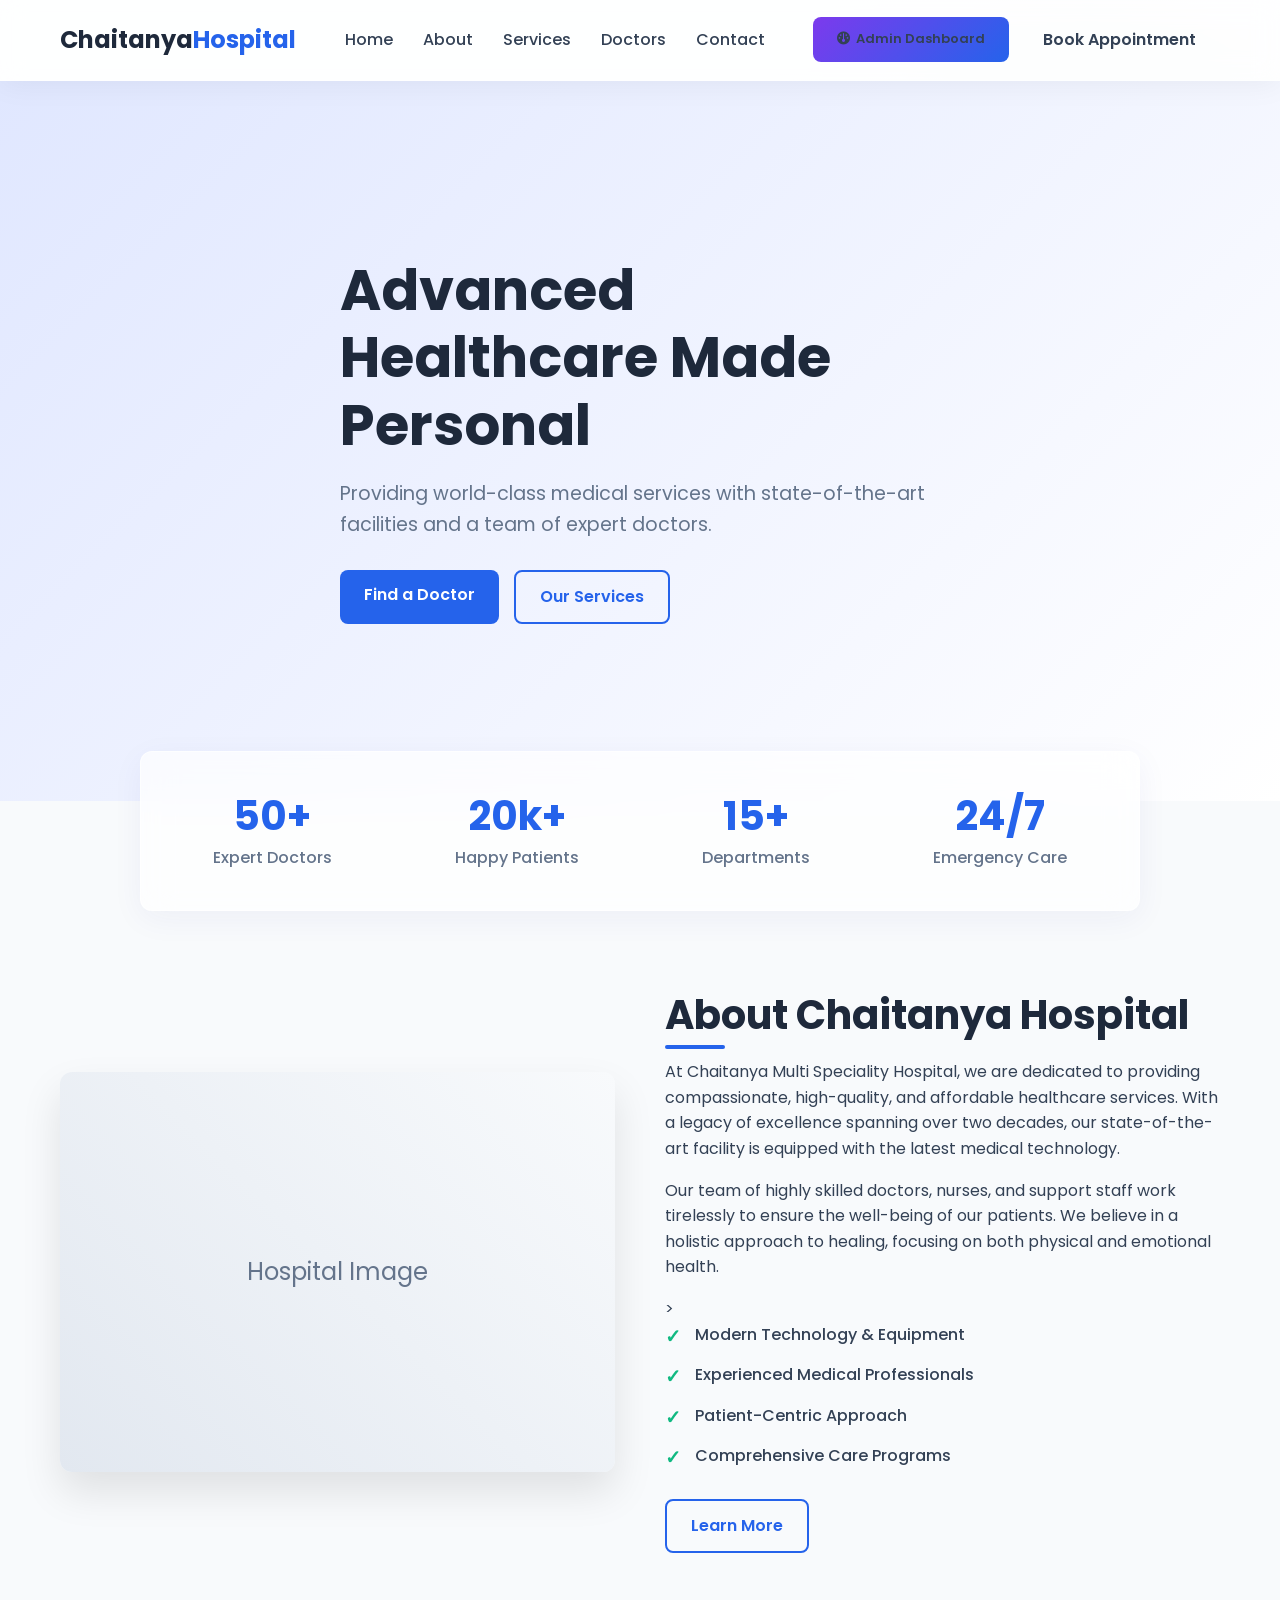
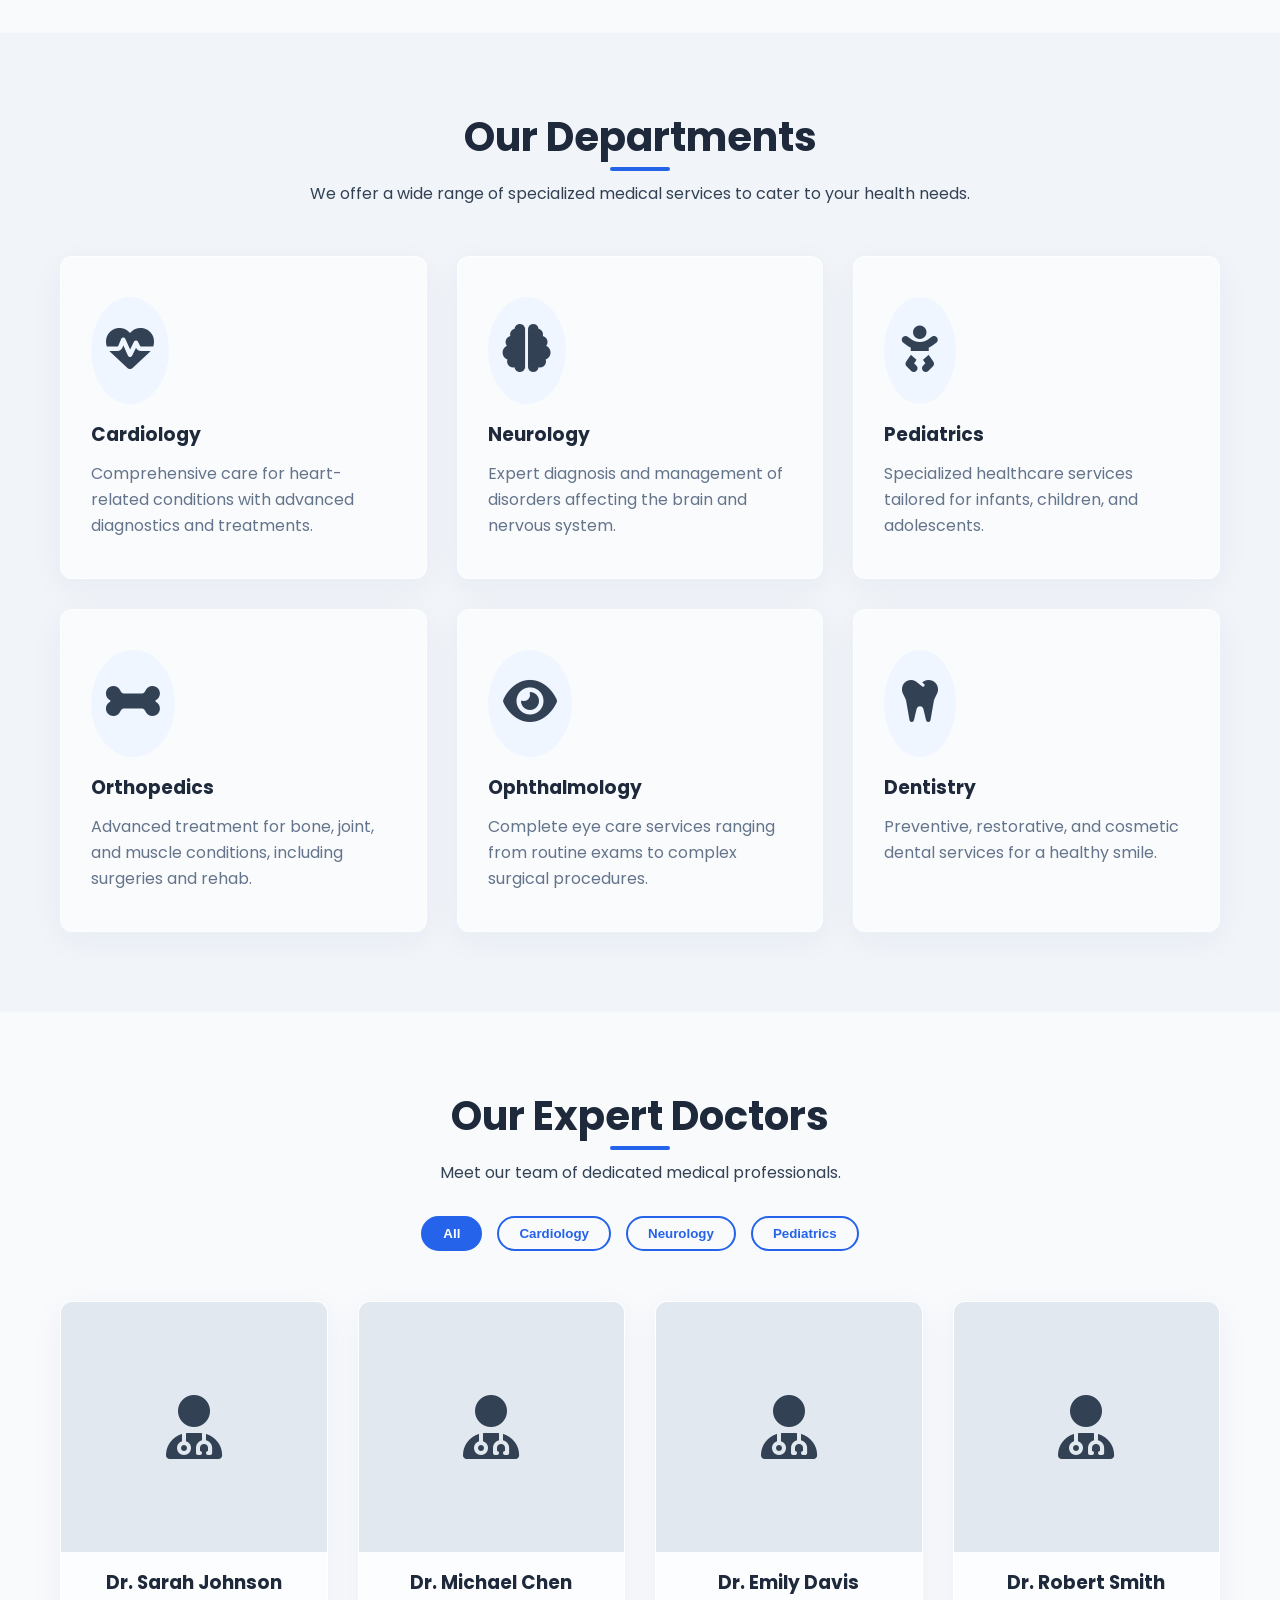
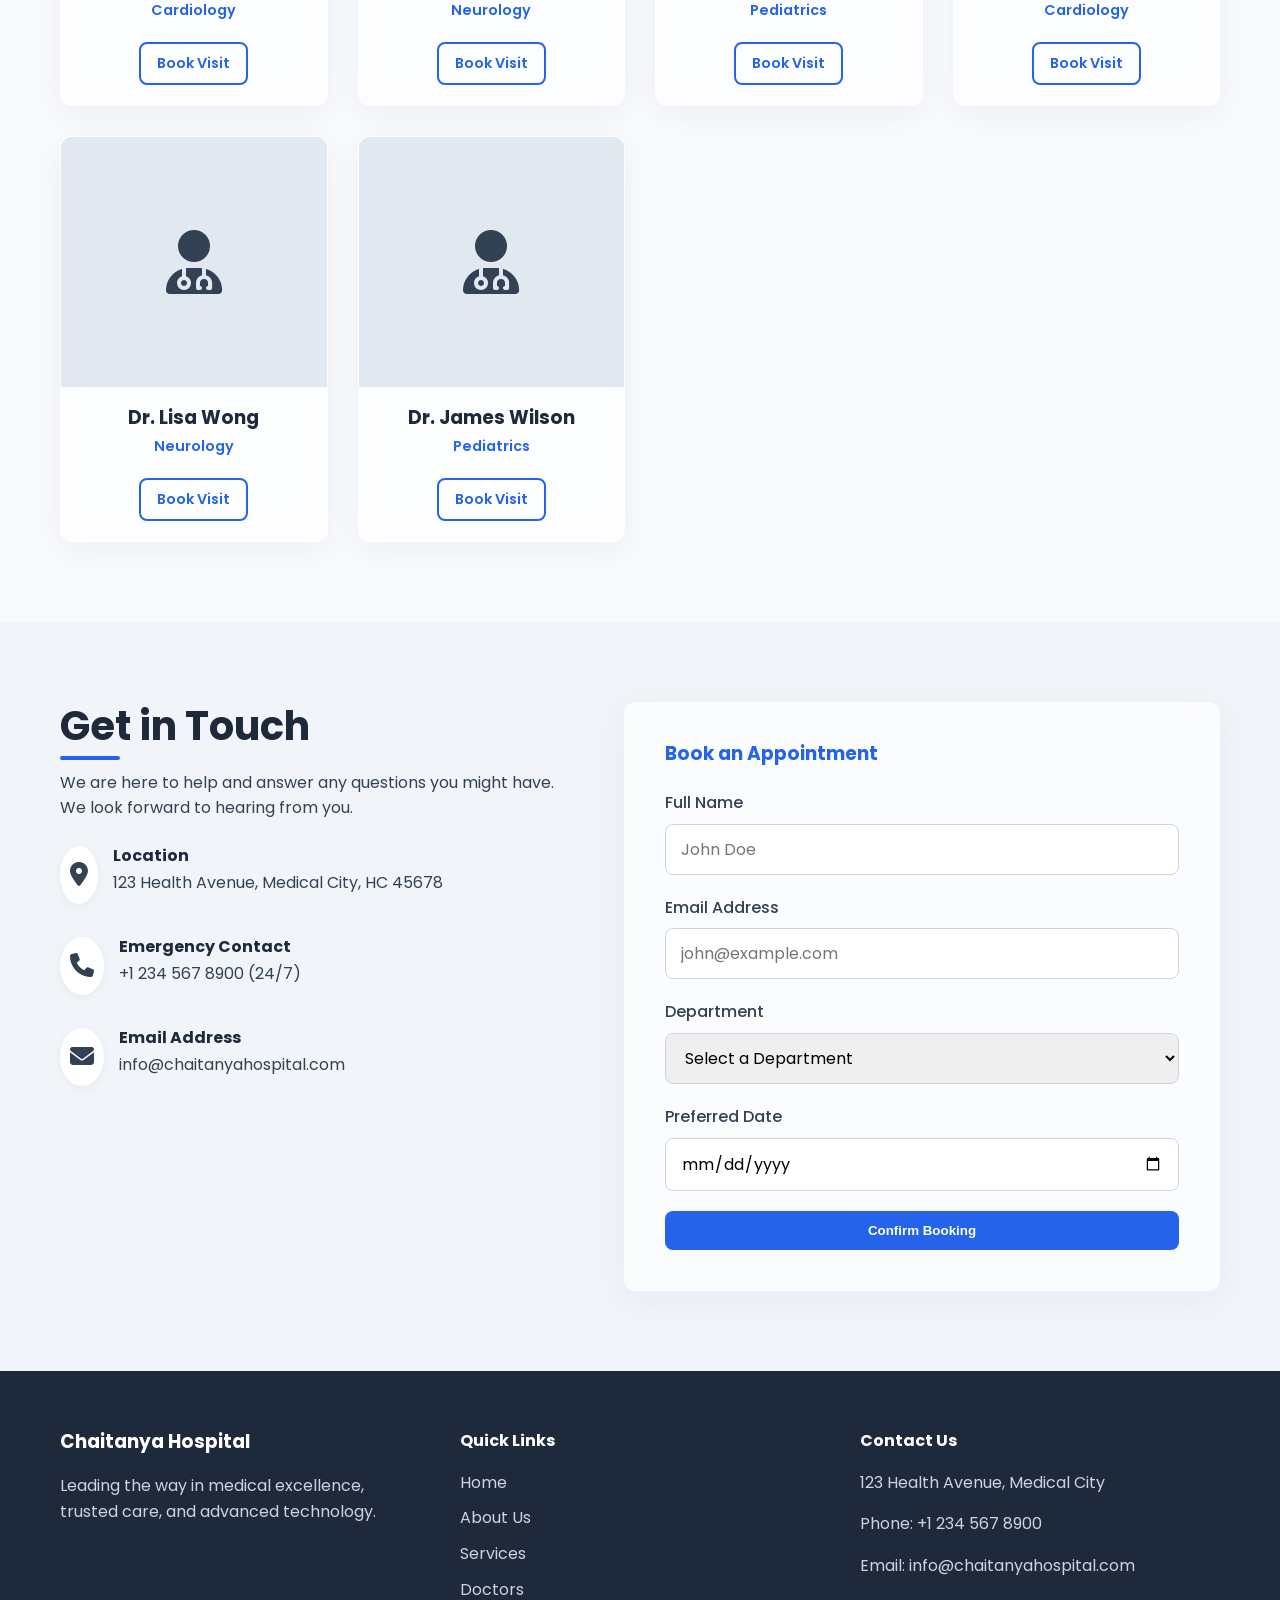
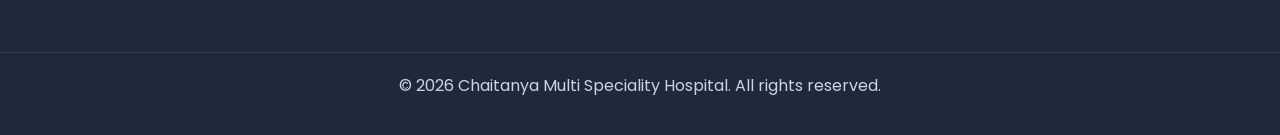
<file: index.html>
<!DOCTYPE html>
<html lang="en">
<head>
    <meta charset="UTF-8">
    <meta name="viewport" content="width=device-width, initial-scale=1.0">
    <title>Chaitanya Multi Speciality Hospital</title>
    <link rel="stylesheet" href="styles.css">
    <!-- Font Awesome -->
    <link rel="stylesheet" href="https://cdnjs.cloudflare.com/ajax/libs/font-awesome/6.4.0/css/all.min.css">
    <!-- Google Fonts -->
    <link rel="preconnect" href="https://fonts.googleapis.com">
    <link rel="preconnect" href="https://fonts.gstatic.com" crossorigin>
    <link href="https://fonts.googleapis.com/css2?family=Poppins:wght@300;400;500;600;700&display=swap" rel="stylesheet">
</head>
<body>
    <!-- Navbar -->
    <nav class="navbar">
        <div class="container nav-container">
            <a href="#" class="logo">Chaitanya<span>Hospital</span></a>
            <ul class="nav-links">
                <li><a href="#home">Home</a></li>
                <li><a href="#about">About</a></li>
                <li><a href="#services">Services</a></li>
                <li><a href="#doctors">Doctors</a></li>
                <li><a href="#contact">Contact</a></li>
            </ul>
            <div style="display:flex;gap:10px;align-items:center;">
                <a href="dashboard.html" class="btn" style="background:linear-gradient(135deg,#7c3aed,#2563eb);font-size:13px;">
                    <i class="fa-solid fa-gauge" style="margin-right:6px;"></i>Admin Dashboard
                </a>
                <a href="#contact" class="btn">Book Appointment</a>
            </div>
            <div class="menu-toggle" id="mobile-menu">
                <span class="bar"></span>
                <span class="bar"></span>
                <span class="bar"></span>
            </div>
        </div>
    </nav>

    <!-- Main Content -->
    <main>
        <section id="home" class="hero">
            <div class="container hero-container">
                <div class="hero-content">
                    <h1>Advanced Healthcare Made Personal</h1>
                    <p>Providing world-class medical services with state-of-the-art facilities and a team of expert doctors.</p>
                    <div class="hero-buttons">
                        <a href="#doctors" class="btn btn-primary">Find a Doctor</a>
                        <a href="#services" class="btn btn-outline">Our Services</a>
                    </div>
                </div>
            </div>
        </section>

        <!-- Stats Section -->
        <section class="stats reveal">
            <div class="container stats-container">
                <div class="stat-box">
                    <h3>50+</h3>
                    <p>Expert Doctors</p>
                </div>
                <div class="stat-box">
                    <h3>20k+</h3>
                    <p>Happy Patients</p>
                </div>
                <div class="stat-box">
                    <h3>15+</h3>
                    <p>Departments</p>
                </div>
                <div class="stat-box">
                    <h3>24/7</h3>
                    <p>Emergency Care</p>
                </div>
            </div>
        </section>

        <!-- About Section -->
        <section id="about" class="about section-padding reveal">
            <div class="container about-container">
                <div class="about-image">
                    <!-- Placeholder for an image -->
                    <div class="image-placeholder">Hospital Image</div>
                </div>
                <div class="about-content">
                    <h2 class="section-title">About Chaitanya Hospital</h2>
                    <p>At Chaitanya Multi Speciality Hospital, we are dedicated to providing compassionate, high-quality, and affordable healthcare services. With a legacy of excellence spanning over two decades, our state-of-the-art facility is equipped with the latest medical technology.</p>
                    <p>Our team of highly skilled doctors, nurses, and support staff work tirelessly to ensure the well-being of our patients. We believe in a holistic approach to healing, focusing on both physical and emotional health.</p>>
                    <ul class="features-list">
                        <li>Modern Technology & Equipment</li>
                        <li>Experienced Medical Professionals</li>
                        <li>Patient-Centric Approach</li>
                        <li>Comprehensive Care Programs</li>
                    </ul>
                    <a href="#contact" class="btn btn-outline">Learn More</a>
                </div>
            </div>
        </section>

        <!-- Services Section -->
        <section id="services" class="services section-padding bg-light reveal">
            <div class="container">
                <div class="section-header text-center">
                    <h2 class="section-title">Our Departments</h2>
                    <p>We offer a wide range of specialized medical services to cater to your health needs.</p>
                </div>
                <div class="services-grid">
                    <div class="service-card">
                        <div class="service-icon"><i class="fa-solid fa-heart-pulse"></i></div>
                        <h3>Cardiology</h3>
                        <p>Comprehensive care for heart-related conditions with advanced diagnostics and treatments.</p>
                    </div>
                    <div class="service-card">
                        <div class="service-icon"><i class="fa-solid fa-brain"></i></div>
                        <h3>Neurology</h3>
                        <p>Expert diagnosis and management of disorders affecting the brain and nervous system.</p>
                    </div>
                    <div class="service-card">
                        <div class="service-icon"><i class="fa-solid fa-baby"></i></div>
                        <h3>Pediatrics</h3>
                        <p>Specialized healthcare services tailored for infants, children, and adolescents.</p>
                    </div>
                    <div class="service-card">
                        <div class="service-icon"><i class="fa-solid fa-bone"></i></div>
                        <h3>Orthopedics</h3>
                        <p>Advanced treatment for bone, joint, and muscle conditions, including surgeries and rehab.</p>
                    </div>
                    <div class="service-card">
                        <div class="service-icon"><i class="fa-solid fa-eye"></i></div>
                        <h3>Ophthalmology</h3>
                        <p>Complete eye care services ranging from routine exams to complex surgical procedures.</p>
                    </div>
                    <div class="service-card">
                        <div class="service-icon"><i class="fa-solid fa-tooth"></i></div>
                        <h3>Dentistry</h3>
                        <p>Preventive, restorative, and cosmetic dental services for a healthy smile.</p>
                    </div>
                </div>
            </div>
        </section>

        <!-- Doctors Section -->
        <section id="doctors" class="doctors section-padding reveal">
            <div class="container">
                <div class="section-header text-center">
                    <h2 class="section-title">Our Expert Doctors</h2>
                    <p>Meet our team of dedicated medical professionals.</p>
                    
                    <!-- Filter Buttons -->
                    <div class="doctor-filters">
                        <button class="filter-btn active" data-filter="all">All</button>
                        <button class="filter-btn" data-filter="cardiology">Cardiology</button>
                        <button class="filter-btn" data-filter="neurology">Neurology</button>
                        <button class="filter-btn" data-filter="pediatrics">Pediatrics</button>
                    </div>
                </div>

                <div class="doctors-grid" id="doctors-grid">
                    <!-- Doctor Cards will be populated by JS for interactivity -->
                </div>
            </div>
        </section>

        <!-- Contact & Booking Section -->
        <section id="contact" class="contact section-padding bg-light reveal">
            <div class="container contact-container">
                <div class="contact-info">
                    <h2 class="section-title">Get in Touch</h2>
                    <p>We are here to help and answer any questions you might have. We look forward to hearing from you.</p>
                    <div class="info-item">
                        <div class="info-icon"><i class="fa-solid fa-location-dot"></i></div>
                        <div>
                            <h4>Location</h4>
                            <p>123 Health Avenue, Medical City, HC 45678</p>
                        </div>
                    </div>
                    <div class="info-item">
                        <div class="info-icon"><i class="fa-solid fa-phone"></i></div>
                        <div>
                            <h4>Emergency Contact</h4>
                            <p>+1 234 567 8900 (24/7)</p>
                        </div>
                    </div>
                    <div class="info-item">
                        <div class="info-icon"><i class="fa-solid fa-envelope"></i></div>
                        <div>
                            <h4>Email Address</h4>
                            <p>info@chaitanyahospital.com</p>
                        </div>
                    </div>
                </div>
                
                <div class="booking-form-wrapper">
                    <form id="booking-form" class="booking-form">
                        <h3>Book an Appointment</h3>
                        <div class="form-group">
                            <label for="name">Full Name</label>
                            <input type="text" id="name" required placeholder="John Doe">
                        </div>
                        <div class="form-group">
                            <label for="email">Email Address</label>
                            <input type="email" id="email" required placeholder="john@example.com">
                        </div>
                        <div class="form-group">
                            <label for="department">Department</label>
                            <select id="department" required>
                                <option value="" disabled selected>Select a Department</option>
                                <option value="cardiology">Cardiology</option>
                                <option value="neurology">Neurology</option>
                                <option value="pediatrics">Pediatrics</option>
                                <option value="general">General Checkup</option>
                            </select>
                        </div>
                        <div class="form-group">
                            <label for="date">Preferred Date</label>
                            <input type="date" id="date" required>
                        </div>
                        <button type="submit" class="btn btn-primary btn-block">Confirm Booking</button>
                    </form>
                </div>
            </div>
        </section>
    </main>

    <!-- Footer -->
    <footer class="footer">
        <div class="container footer-container">
            <div class="footer-col">
                <h3>Chaitanya Hospital</h3>
                <p>Leading the way in medical excellence, trusted care, and advanced technology.</p>
            </div>
            <div class="footer-col">
                <h4>Quick Links</h4>
                <ul>
                    <li><a href="#home">Home</a></li>
                    <li><a href="#about">About Us</a></li>
                    <li><a href="#services">Services</a></li>
                    <li><a href="#doctors">Doctors</a></li>
                </ul>
            </div>
            <div class="footer-col">
                <h4>Contact Us</h4>
                <p>123 Health Avenue, Medical City</p>
                <p>Phone: +1 234 567 8900</p>
                <p>Email: info@chaitanyahospital.com</p>
            </div>
        </div>
        <div class="footer-bottom">
            <p>&copy; 2026 Chaitanya Multi Speciality Hospital. All rights reserved.</p>
        </div>
    </footer>

    <script src="script.js"></script>
</body>
</html>
</file>
<file: styles.css>
/* --- Design System & Variables --- */
:root {
    /* Colors */
    --primary-color: #2563eb; /* Medical Blue */
    --primary-hover: #1d4ed8;
    --secondary-color: #10b981; /* Success Green */
    --dark-color: #1e293b;
    --light-color: #f8fafc;
    --text-color: #334155;
    --text-light: #64748b;
    --white: #ffffff;
    
    /* Typography */
    --font-family: 'Poppins', sans-serif;
    
    /* Transitions */
    --transition: all 0.3s ease;
}

/* --- Base Styles --- */
* {
    margin: 0;
    padding: 0;
    box-sizing: border-box;
}

html {
    scroll-behavior: smooth;
}

body {
    font-family: var(--font-family);
    color: var(--text-color);
    background-color: #f8fafc;
    background-image: 
        radial-gradient(circle at 15% 50%, rgba(37, 99, 235, 0.08), transparent 30%),
        radial-gradient(circle at 85% 30%, rgba(16, 185, 129, 0.08), transparent 30%);
    background-attachment: fixed;
    line-height: 1.6;
}

a {
    text-decoration: none;
    color: inherit;
}

ul {
    list-style: none;
}

.container {
    max-width: 1200px;
    margin: 0 auto;
    padding: 0 20px;
}

/* --- Typography --- */
h1, h2, h3, h4 {
    color: var(--dark-color);
    font-weight: 700;
    line-height: 1.2;
}

p {
    margin-bottom: 1rem;
}

/* --- Buttons --- */
.btn {
    display: inline-block;
    padding: 12px 24px;
    border-radius: 8px;
    font-weight: 600;
    cursor: pointer;
    transition: var(--transition);
    border: none;
    text-align: center;
}

.btn-primary {
    background-color: var(--primary-color);
    color: var(--white);
}

.btn-primary:hover {
    background-color: var(--primary-hover);
    transform: translateY(-2px);
    box-shadow: 0 4px 12px rgba(37, 99, 235, 0.2);
}

.btn-outline {
    background-color: transparent;
    color: var(--primary-color);
    border: 2px solid var(--primary-color);
}

.btn-outline:hover {
    background-color: var(--primary-color);
    color: var(--white);
}

/* --- Navbar --- */
.navbar {
    background: rgba(255, 255, 255, 0.85);
    backdrop-filter: blur(12px);
    -webkit-backdrop-filter: blur(12px);
    border-bottom: 1px solid rgba(255, 255, 255, 0.3);
    box-shadow: 0 4px 30px rgba(0, 0, 0, 0.05);
    position: sticky;
    top: 0;
    z-index: 1000;
    padding: 15px 0;
}

.nav-container {
    display: flex;
    justify-content: space-between;
    align-items: center;
}

.logo {
    font-size: 1.5rem;
    font-weight: 700;
    color: var(--dark-color);
}

.logo span {
    color: var(--primary-color);
}

.nav-links {
    display: flex;
    gap: 30px;
}

.nav-links a {
    font-weight: 500;
    color: var(--text-color);
    transition: var(--transition);
}

.nav-links a:hover {
    color: var(--primary-color);
}

.menu-toggle {
    display: none;
    cursor: pointer;
}

.bar {
    display: block;
    width: 25px;
    height: 3px;
    margin: 5px auto;
    transition: var(--transition);
    background-color: var(--dark-color);
}

/* --- Hero Section --- */
.hero {
    background: linear-gradient(135deg, #e0e7ff 0%, #ffffff 100%);
    padding: 100px 0;
    min-height: 80vh;
    display: flex;
    align-items: center;
}

.hero-content {
    max-width: 600px;
}

.hero h1 {
    font-size: 3.5rem;
    margin-bottom: 20px;
}

.hero p {
    font-size: 1.2rem;
    color: var(--text-light);
    margin-bottom: 30px;
}

.hero-buttons {
    display: flex;
    gap: 15px;
}

/* --- Footer --- */
.footer {
    background-color: var(--dark-color);
    color: var(--white);
    padding: 60px 0 20px;
}

.footer-container {
    display: flex;
    justify-content: space-between;
    flex-wrap: wrap;
    gap: 40px;
    margin-bottom: 40px;
}

.footer-col {
    flex: 1;
    min-width: 250px;
}

.footer-col h3, .footer-col h4 {
    color: var(--white);
    margin-bottom: 20px;
}

.footer-col p {
    color: #cbd5e1;
}

.footer-col ul li {
    margin-bottom: 10px;
}

.footer-col ul a {
    color: #cbd5e1;
    transition: var(--transition);
}

.footer-col ul a:hover {
    color: var(--primary-color);
    padding-left: 5px;
}

.footer-bottom {
    text-align: center;
    padding-top: 20px;
    border-top: 1px solid rgba(255,255,255,0.1);
    color: #cbd5e1;
}

/* --- Global Section Styles --- */
.section-padding {
    padding: 80px 0;
}

.section-title {
    font-size: 2.5rem;
    margin-bottom: 20px;
    position: relative;
    display: inline-block;
}

.section-title::after {
    content: '';
    position: absolute;
    bottom: -10px;
    left: 0;
    width: 60px;
    height: 4px;
    background-color: var(--primary-color);
    border-radius: 2px;
}

.text-center {
    text-align: center;
}

.text-center .section-title::after {
    left: 50%;
    transform: translateX(-50%);
}

.section-header {
    margin-bottom: 50px;
}

.bg-light {
    background-color: #f1f5f9;
}

/* --- Stats Section --- */
.stats {
    background: rgba(255, 255, 255, 0.7);
    backdrop-filter: blur(16px);
    -webkit-backdrop-filter: blur(16px);
    border: 1px solid rgba(255, 255, 255, 0.6);
    padding: 40px 0;
    margin-top: -50px;
    position: relative;
    z-index: 10;
    box-shadow: 0 8px 32px 0 rgba(31, 38, 135, 0.05);
    border-radius: 12px;
    max-width: 1000px;
    margin-left: auto;
    margin-right: auto;
}

.stats-container {
    display: flex;
    justify-content: space-around;
    text-align: center;
    flex-wrap: wrap;
    gap: 20px;
}

.stat-box h3 {
    font-size: 2.5rem;
    color: var(--primary-color);
    margin-bottom: 5px;
}

.stat-box p {
    color: var(--text-light);
    font-weight: 500;
    margin-bottom: 0;
}

/* --- About Section --- */
.about-container {
    display: flex;
    align-items: center;
    gap: 50px;
    flex-wrap: wrap;
}

.about-image {
    flex: 1;
    min-width: 300px;
}

.image-placeholder {
    width: 100%;
    height: 400px;
    background: linear-gradient(45deg, #e2e8f0, #f8fafc);
    border-radius: 12px;
    display: flex;
    align-items: center;
    justify-content: center;
    font-size: 1.5rem;
    color: var(--text-light);
    box-shadow: 0 20px 40px rgba(0,0,0,0.1);
}

.about-content {
    flex: 1;
    min-width: 300px;
}

.features-list {
    margin-bottom: 30px;
}

.features-list li {
    position: relative;
    padding-left: 30px;
    margin-bottom: 15px;
    font-weight: 500;
}

.features-list li::before {
    content: '✓';
    position: absolute;
    left: 0;
    top: 0;
    color: var(--secondary-color);
    font-weight: bold;
    font-size: 1.2rem;
}

/* --- Services Section --- */
.services-grid {
    display: grid;
    grid-template-columns: repeat(auto-fit, minmax(300px, 1fr));
    gap: 30px;
}

.service-card {
    background: rgba(255, 255, 255, 0.6);
    backdrop-filter: blur(10px);
    -webkit-backdrop-filter: blur(10px);
    border: 1px solid rgba(255, 255, 255, 0.6);
    padding: 40px 30px;
    border-radius: 12px;
    box-shadow: 0 8px 32px 0 rgba(31, 38, 135, 0.05);
    transition: var(--transition);
}

.service-card:hover {
    transform: translateY(-10px);
    box-shadow: 0 15px 30px rgba(0,0,0,0.1);
    border-color: var(--primary-color);
}

.service-icon, .service-card-icon {
    font-size: 3rem;
    margin-bottom: 20px;
    display: inline-block;
    padding: 15px;
    background-color: #eff6ff;
    border-radius: 50%;
}

.service-card h3 {
    margin-bottom: 15px;
}

.service-card p {
    color: var(--text-light);
    margin-bottom: 0;
}

/* --- Doctors Section --- */
.doctor-filters {
    margin-top: 30px;
    display: flex;
    justify-content: center;
    gap: 15px;
    flex-wrap: wrap;
}

.filter-btn {
    padding: 8px 20px;
    border: 2px solid var(--primary-color);
    background: transparent;
    color: var(--primary-color);
    border-radius: 20px;
    cursor: pointer;
    font-weight: 600;
    transition: var(--transition);
}

.filter-btn:hover, .filter-btn.active {
    background: var(--primary-color);
    color: var(--white);
}

.doctors-grid {
    display: grid;
    grid-template-columns: repeat(auto-fit, minmax(250px, 1fr));
    gap: 30px;
}

.doctor-card {
    background: rgba(255, 255, 255, 0.6);
    backdrop-filter: blur(10px);
    -webkit-backdrop-filter: blur(10px);
    border: 1px solid rgba(255, 255, 255, 0.6);
    border-radius: 12px;
    overflow: hidden;
    box-shadow: 0 8px 32px 0 rgba(31, 38, 135, 0.05);
    text-align: center;
    transition: var(--transition);
}

.doctor-card:hover {
    transform: translateY(-5px);
    box-shadow: 0 15px 30px rgba(0,0,0,0.1);
}

.doctor-img {
    height: 250px;
    background-color: #e2e8f0;
    display: flex;
    align-items: center;
    justify-content: center;
    font-size: 4rem;
}

.doctor-info {
    padding: 20px;
}

.doctor-info h3 {
    margin-bottom: 5px;
}

.doctor-specialty {
    color: var(--primary-color);
    font-weight: 600;
    font-size: 0.9rem;
    margin-bottom: 10px;
    display: block;
}

/* --- Contact & Booking Section --- */
.contact-container {
    display: flex;
    gap: 50px;
    flex-wrap: wrap;
}

.contact-info {
    flex: 1;
    min-width: 300px;
}

.info-item {
    display: flex;
    align-items: flex-start;
    gap: 15px;
    margin-top: 25px;
}

.info-icon {
    font-size: 1.5rem;
    background: var(--white);
    padding: 10px;
    border-radius: 50%;
    box-shadow: 0 2px 10px rgba(0,0,0,0.05);
}

.info-item h4 {
    margin-bottom: 5px;
}

.booking-form-wrapper {
    flex: 1;
    min-width: 300px;
    background: rgba(255, 255, 255, 0.7);
    backdrop-filter: blur(12px);
    -webkit-backdrop-filter: blur(12px);
    border: 1px solid rgba(255, 255, 255, 0.6);
    padding: 40px;
    border-radius: 12px;
    box-shadow: 0 8px 32px 0 rgba(31, 38, 135, 0.05);
}

.booking-form h3 {
    margin-bottom: 25px;
    color: var(--primary-color);
}

.form-group {
    margin-bottom: 20px;
}

.form-group label {
    display: block;
    margin-bottom: 8px;
    font-weight: 500;
}

.form-group input, .form-group select {
    width: 100%;
    padding: 12px 15px;
    border: 1px solid #cbd5e1;
    border-radius: 8px;
    font-family: inherit;
    font-size: 1rem;
    transition: var(--transition);
}

.form-group input:focus, .form-group select:focus {
    outline: none;
    border-color: var(--primary-color);
    box-shadow: 0 0 0 3px rgba(37, 99, 235, 0.1);
}

.btn-block {
    width: 100%;
    display: block;
    margin-top: 10px;
}

/* --- Animations --- */
.reveal {
    opacity: 0;
    transform: translateY(30px);
    transition: all 0.8s ease;
}

.reveal.active {
    opacity: 1;
    transform: translateY(0);
}

/* --- Responsive Design --- */
@media (max-width: 768px) {
    .nav-links {
        display: none;
    }
    
    .menu-toggle {
        display: block;
    }
    
    .navbar .btn {
        display: none;
    }
    
    .hero h1 {
        font-size: 2.5rem;
    }
    
    .stats {
        margin-top: 20px;
        box-shadow: none;
    }
    
    .about-container {
        flex-direction: column;
    }

    .contact-container {
        flex-direction: column;
    }
}
</file>
